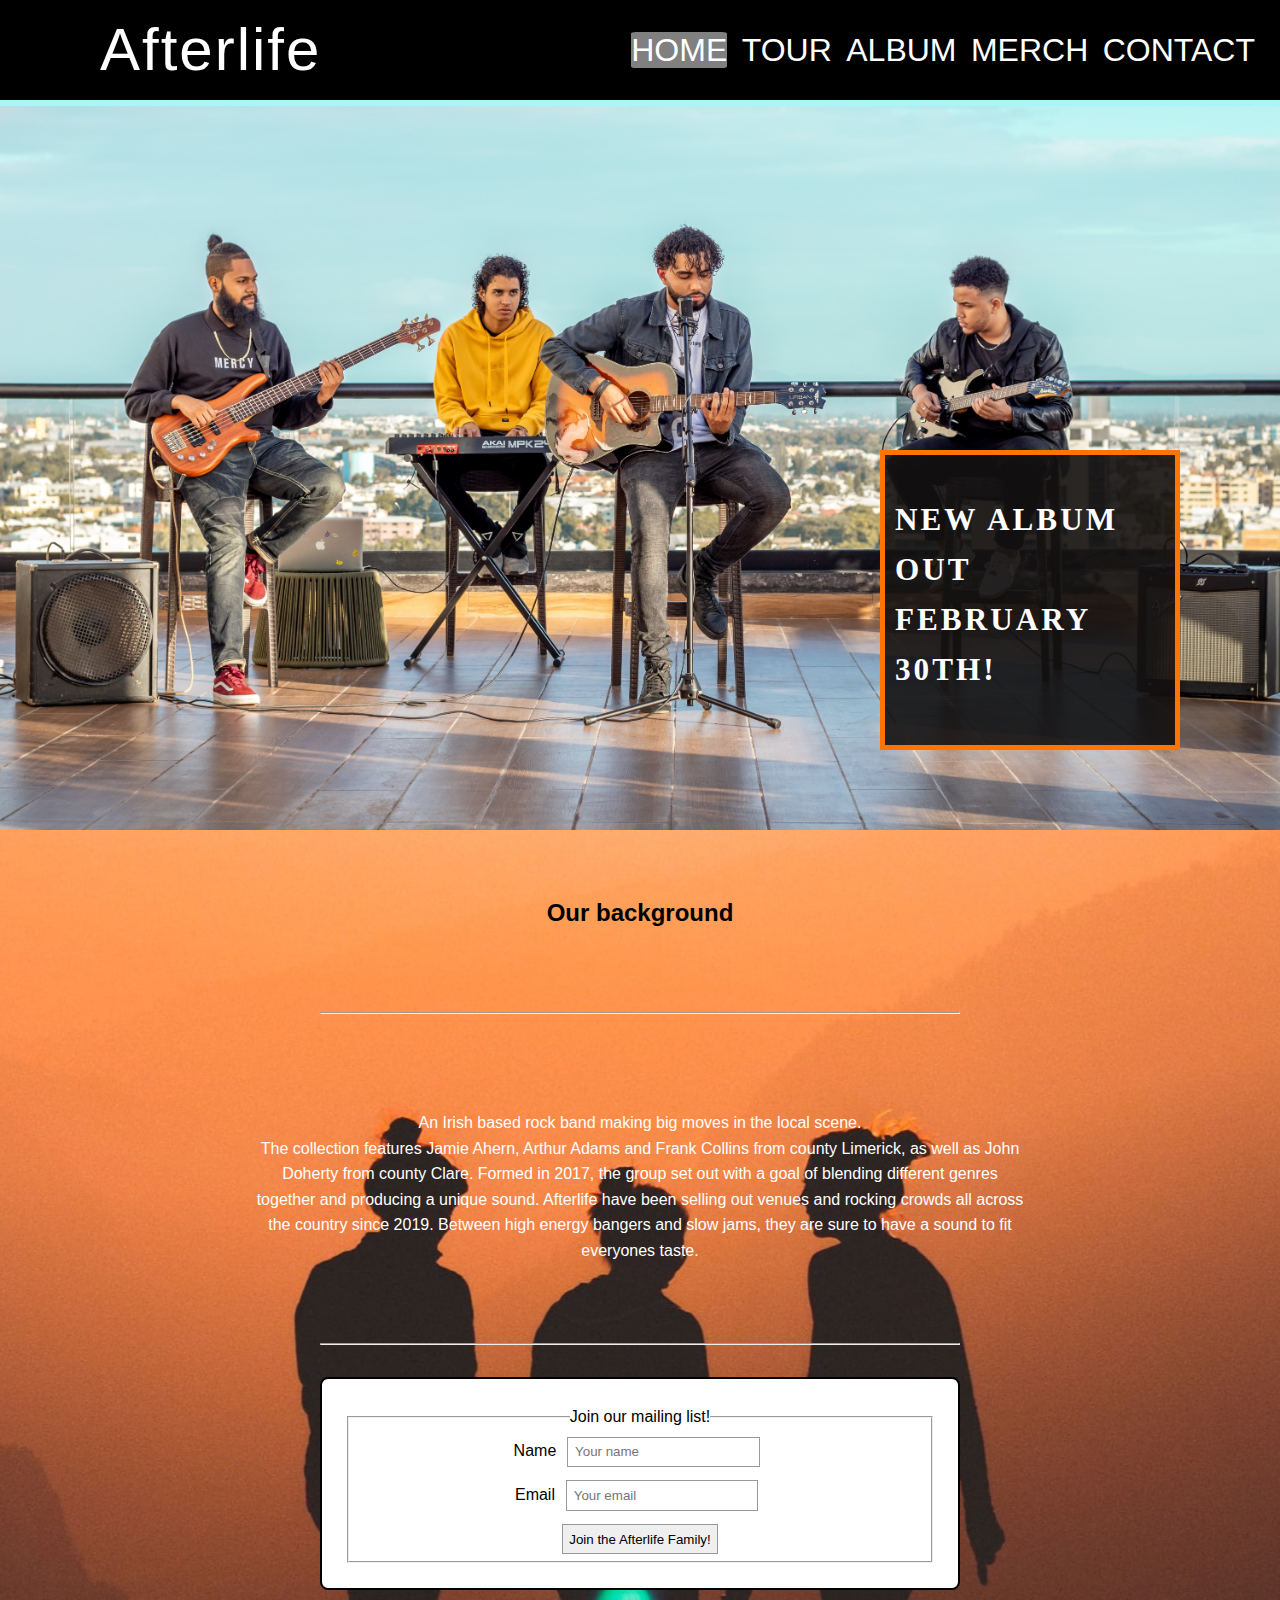
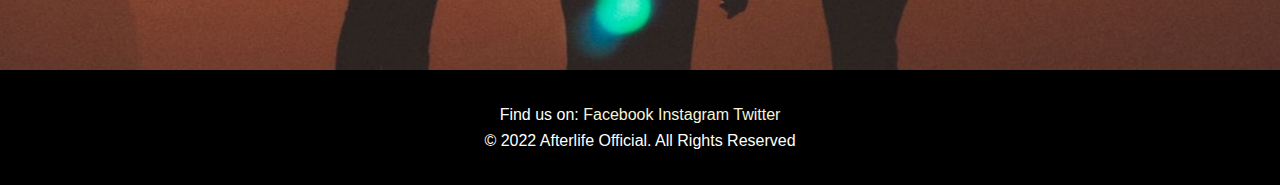
<file: index.html>
<!DOCTYPE html>
<html lang="en">

<head>
    <meta charset="UTF-8">
    <meta http-equiv="X-UA-Compatible" content="IE=edge">
    <meta name="viewport" content="width=device-width, initial-scale=1.0">
    <meta name="description" content="Afterlife Irish band website">
    <meta name="keywords" content="music, irish, live music, concerts, rock music">

    <link rel="stylesheet" href="assets/css/style.css">
    <title>Afterlife</title>


</head>
<!-- Background color to hide space between the header and main image -->

<body style="background-color: #abf5f5;">
    <header id="home"></header>
    <!-- Navbar -->
    <div>
        <nav class="navbar">
            <label class="logo">Afterlife</label>
            <ul>
                <!-- Links to other pages in navbar -->
                <li> <a class="current" href="#home" aria-label="Go to the top of the page">HOME</a></li>
                <li> <a href="afterlife-tour.html" aria-label="Go to the tour page">TOUR</a></li>
                <li> <a href="afterlife-album.html" aria-label="Go to the album page">ALBUM</a></li>
                <li> <a href="afterlife-merch.html" aria-label="Go to the merchandise page">MERCH</a></li>
                <li> <a href="afterlife-contact.html" aria-label="Go to the contact page">CONTACT</a></li>
            </ul>
            <!-- Dropdown menu button -->
            <div class="dropdown">
                <button class="dropbtn">
                    Menu
                </button>
                <div class="dropdown-content">
                    <!-- Links in dropdown menu -->
                    <a href="afterlife-tour.html" aria-label="Go to the tour page">TOUR</a>
                    <a href="afterlife-album.html" aria-label="Go to the album page">ALBUM</a>
                    <a href="afterlife-merch.html" aria-label="Go to the merchandise page">MERCH</a>
                    <a href="afterlife-contact.html" aria-label="Go to the contact page">CONTACT</a>
                </div>
            </div>
        </nav>
    </div>

    <section>
        <!-- Main image of band on home page -->
        <img id="home-image" src="assets/about-img.jpg" alt="Music Studio background">
        <div id="cover-text-parent">
            <div id="cover-text">
                <!-- Cover text of new album, disappears below 1050px -->
                <a href="afterlife-album.html">
                    <h2>New Album Out February 30th!</h2>
                </a>
            </div>
        </div>



        <!-- About section -->
        <div class="about">
            <h2>Our background</h2>
            <hr>
            <div class="about-text">
                <p>
                    An Irish based rock band making big moves in the local scene.
                    <br> The collection features Jamie
                    Ahern,
                    Arthur Adams and Frank Collins from county Limerick, as well as John Doherty from county Clare.
                    Formed in 2017, the group set out with a goal of blending different genres together and producing a
                    unique sound.
                    Afterlife have been selling out venues and rocking crowds all across the country since 2019.
                    Between
                    high energy bangers and slow jams, they are sure to have a sound to fit everyones taste.
                </p>
            </div>
            <!-- Mailing list -->
            <hr>
            <div class="mail-form">
                <form method="POST">

                    <fieldset>
                        <legend>Join our mailing list!</legend>

                        <div>
                            <label for="name-field" class="block-label">Name</label>
                            <input id="name-field" type="text" name="full_name" placeholder="Your name" required="">
                        </div>
                        <div>
                            <label for="email-field" class="block-label">Email</label>
                            <input id="email-field" type="email" name="email" placeholder="Your email" required="">
                        </div>

                        <input type="submit" class="block-label" value="Join the Afterlife Family!">
                    </fieldset>
                </form>
            </div>
        </div>

    </section>
    <!-- Footer with social media links -->
    <footer>
        <span>Find us on:</span>

        <a href="https://www.facebook.com" target="_blank" rel="noopener"
            aria-label="Find us on Facebook (link opens in a new tab)">Facebook</a>
        <a href="https://www.instagram.com" target="_blank" rel="noopener"
            aria-label="Find us on Instagram (link opens in a new tab)">Instagram</a>
        <a href="https://www.twitter.com" target="_blank" rel="noopener"
            aria-label="Find us on Twitter (link opens in a new tab)">Twitter</a>
        <p>© 2022 Afterlife Official. All Rights Reserved</p>
    </footer>

</body>

</html>
</file>
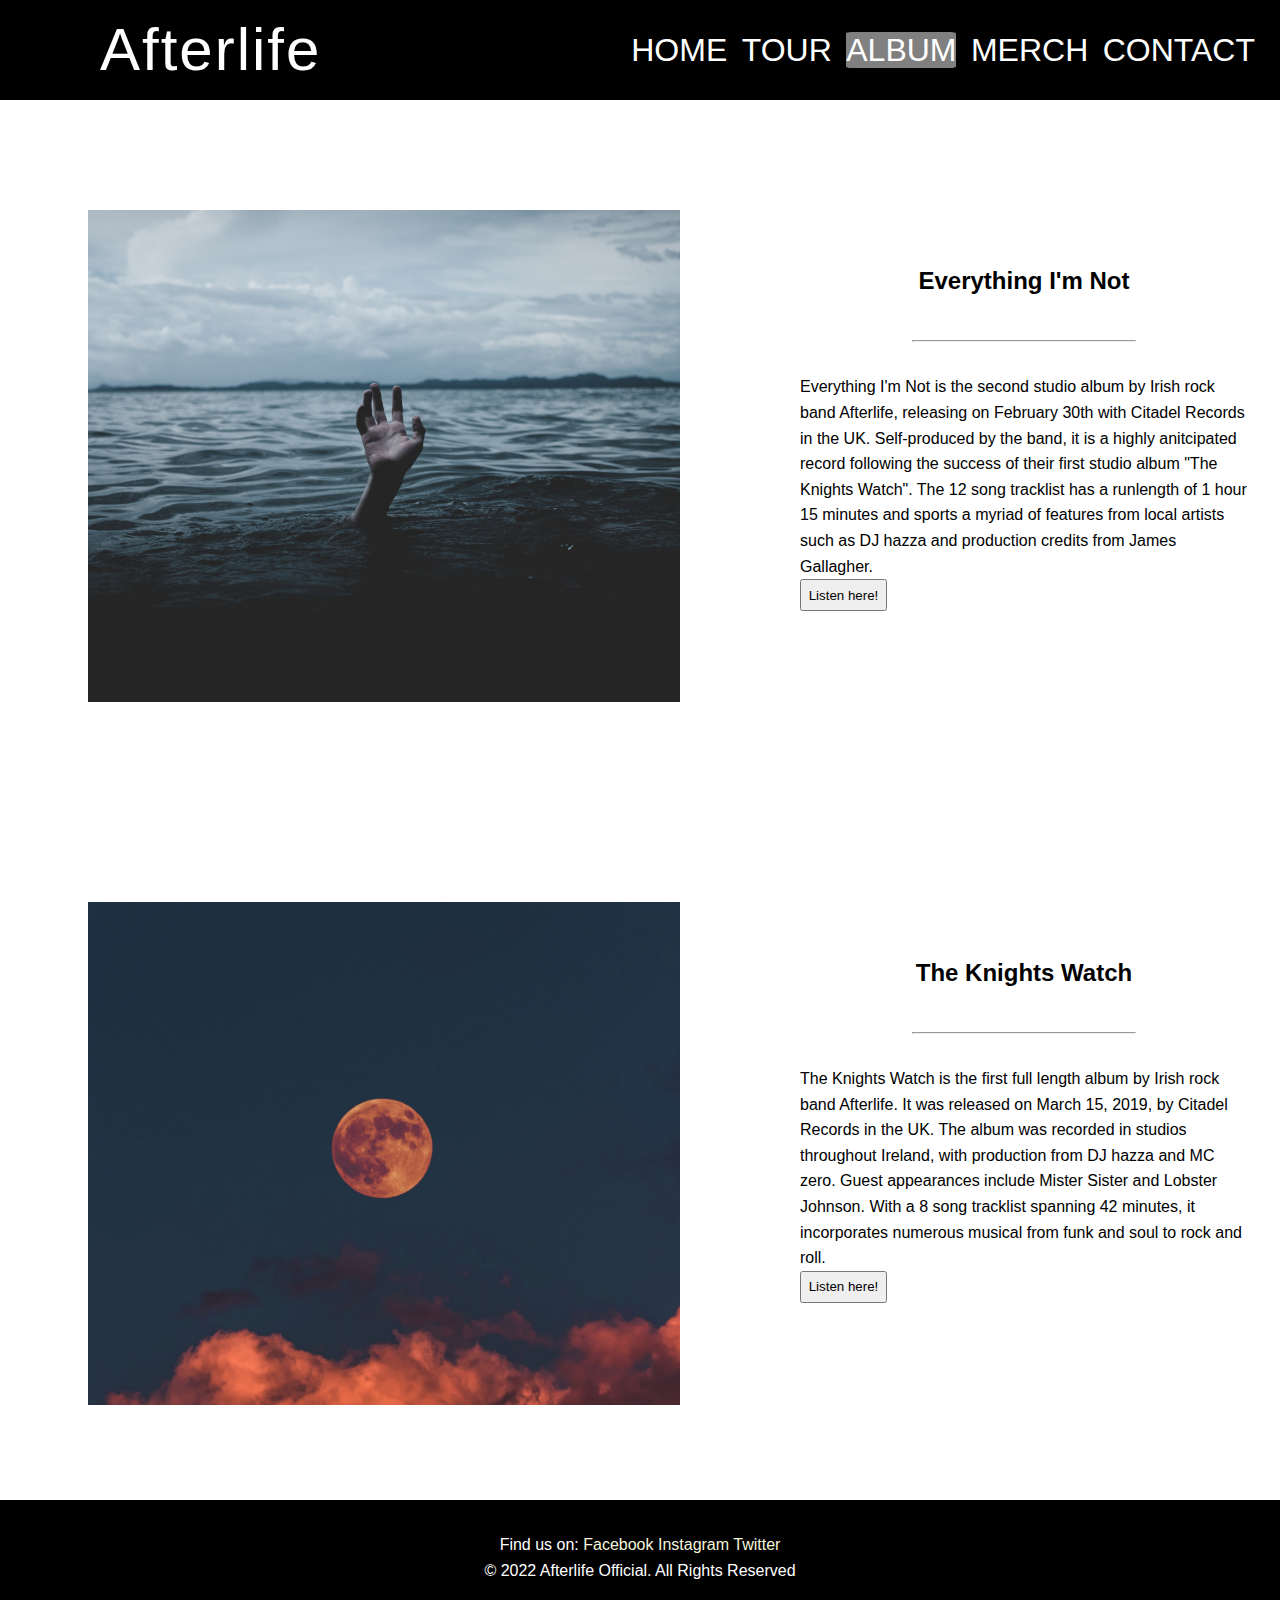
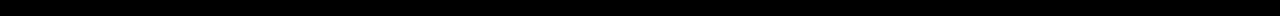
<file: afterlife-album.html>
<!DOCTYPE html>
<html lang="en">

<head>
    <meta charset="UTF-8">
    <meta http-equiv="X-UA-Compatible" content="IE=edge">
    <meta name="viewport" content="width=device-width, initial-scale=1.0">
    <meta name="description" content="Afterlife Irish band website">
    <meta name="keywords" content="music, irish, live music, concerts, rock music">

    <link rel="stylesheet" href="assets/css/style.css">
    <title>Afterlife</title>
</head>

<body>
    <header id="album"></header>

    <div>
        <!-- Navbar -->
        <nav class="navbar">
            <label class="logo">Afterlife</label>
            <ul>
                <!-- Links to other pages in navbar -->
                <li> <a href="index.html" aria-label="Go to the home page">HOME</a></li>
                <li> <a href="afterlife-tour.html" aria-label="Go to the tour page">TOUR</a></li>
                <li> <a class="current" href="#album" aria-label="Go to the top of the page">ALBUM</a></li>
                <li> <a href="afterlife-merch.html" aria-label="Go to the merchandise page">MERCH</a></li>
                <li><a href="afterlife-contact.html" aria-label="Go to the contact page">CONTACT</a></li>
            </ul>
            <div class="dropdown">
                <!-- Dropdown menu -->
                <button class="dropbtn">
                    Menu
                    <i class="fa fa-caret-down"></i>
                </button>
                <div class="dropdown-content">
                    <!-- Links in dropdown menu -->
                    <a href="index.html" aria-label="Go to the home page">HOME</a>
                    <a href="afterlife-tour.html" aria-label="Go to the tour page">TOUR</a>
                    <a href="afterlife-merch.html" aria-label="Go to the merchandise page">MERCH</a>
                    <a href="afterlife-contact.html" aria-label="Go to the contact page">CONTACT</a>
                </div>
            </div>
        </nav>
    </div>
    <!-- Album 1 -->
    <section>
        <div>
            <!-- Album 1 image -->
            <div class="album-frame">
                <img src="assets/album-art.jpg" class="album-img"
                    alt="Art for new album-A hand reaching out of the ocean">
            </div>
            <!-- Album 1 info -->
            <div class="album-info">
                <h2>Everything I'm Not</h2>
                <hr>
                <p>Everything I'm Not is the second studio album by Irish rock band Afterlife, releasing on
                    February 30th with Citadel Records in the UK. Self-produced by the
                    band, it is a highly anitcipated record following the success of their first studio album "The
                    Knights
                    Watch". The 12 song tracklist has a runlength of
                    1 hour 15 minutes and sports a myriad of features from local artists such as DJ hazza and production
                    credits from James Gallagher.
                </p>
                <!-- Link to spotify -->
                <button class="spotify" onclick="window.location.href='https://www.spotify.com';">Listen here!</button>
            </div>
        </div>
        <!-- Album 2 -->
        <div>
            <div class="album-frame">
                <!-- Album 2 image -->
                <img src="assets/first-album.jpg" class="album-img" alt="Art for first album-The moon above the clouds">
            </div>

            <!-- Album 2 info -->
            <div class="album-info">

                <h2>The Knights Watch</h2>
                <hr>
                <p>The Knights Watch is the first full length album by Irish rock band Afterlife. It was released on
                    March 15, 2019, by Citadel Records in the UK. The album
                    was recorded in studios throughout Ireland, with production from DJ hazza and MC zero. Guest
                    appearances include Mister Sister and Lobster Johnson.
                    With a 8 song tracklist spanning 42 minutes, it incorporates numerous musical from funk and soul to
                    rock and roll.
                </p>
                <!-- Link to spotify -->
                <button class="spotify" onclick="window.location.href='https://www.spotify.com';">Listen here!</button>
            </div>
        </div>

    </section>

    <!-- Footer with social media links -->
    <footer>
        <span>Find us on:</span>

        <a href="https://www.facebook.com" target="_blank" rel="noopener"
            aria-label="Find us on Facebook (link opens in a new tab)">Facebook</a>
        <a href="https://www.instagram.com" target="_blank" rel="noopener"
            aria-label="Find us on Instagram (link opens in a new tab)">Instagram</a>
        <a href="https://www.twitter.com" target="_blank" rel="noopener"
            aria-label="Find us on Twitter (link opens in a new tab)">Twitter</a>
        <p>© 2022 Afterlife Official. All Rights Reserved</p>
    </footer>

</body>

</html>
</file>
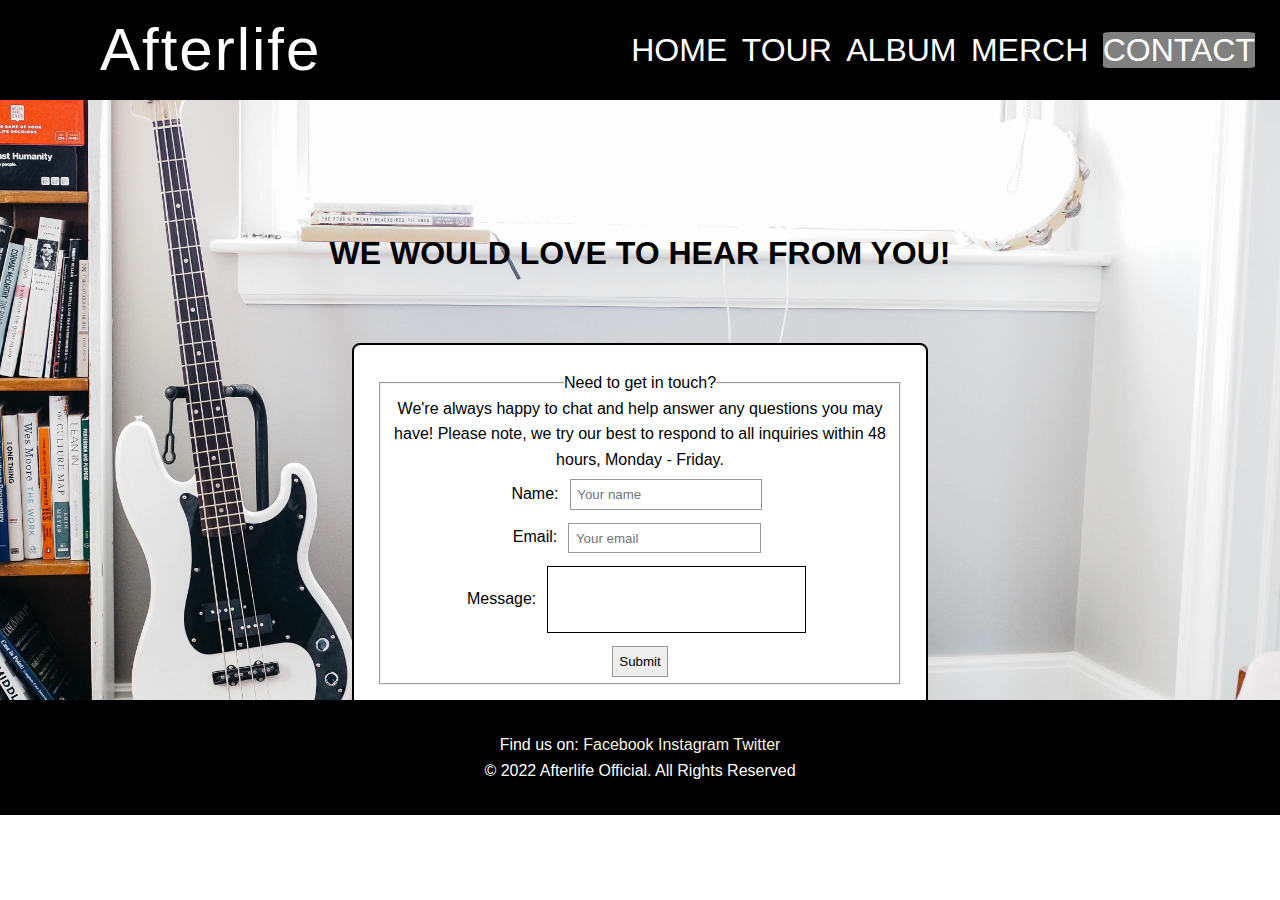
<file: afterlife-contact.html>
<!DOCTYPE html>
<html lang="en">

<head>
    <meta charset="UTF-8">
    <meta http-equiv="X-UA-Compatible" content="IE=edge">
    <meta name="viewport" content="width=device-width, initial-scale=1.0">
    <meta name="description" content="Afterlife Irish band website">
    <meta name="keywords" content="music, irish, live music, concerts, rock music">

    <link rel="stylesheet" href="assets/css/style.css">
    <title>Afterlife</title>


</head>

<body>
    <header id="contact"></header>
    <div>
        <!-- Navbar -->
        <nav class="navbar">
            <label class="logo">Afterlife</label>
            <ul>
                <!-- Links to other pages in navbar -->
                <li> <a href="index.html" aria-label="Go to the home page">HOME</a></li>
                <li> <a href="afterlife-tour.html" aria-label="Go to the tour page">TOUR</a></li>
                <li> <a href="afterlife-album.html" aria-label="Go to the album page">ALBUM</a></li>
                <li> <a href="afterlife-merch.html" aria-label="Go to the merchandise page">MERCH</a></li>
                <li> <a class="current" href="#contact" aria-label="Go to the top of the page">CONTACT</a></li>
            </ul>
            <!-- Dropdown menu -->
            <div class="dropdown">
                <button class="dropbtn">
                    Menu
                </button>
                <div class="dropdown-content">
                    <!-- Links in dropdown menu -->
                    <a href="index.html" aria-label="Go to the home page">HOME</a>
                    <a href="afterlife-tour.html" aria-label="Go to the tour page">TOUR</a>
                    <a href="afterlife-album.html" aria-label="Go to the album page">ALBUM</a>
                    <a href="afterlife-merch.html" aria-label="Go to the merchandise page">MERCH</a>
                </div>
            </div>
        </nav>
    </div>
    <section class="contact-form">
        <h1>WE WOULD LOVE TO HEAR FROM YOU!</h1>


        <!-- Contact form  -->
        <form method="POST" action="afterlife-submit.html">
            <fieldset>
                <legend>Need to get in touch?</legend>
                <p>We're always happy to chat and help answer any questions you may have! Please note, we try our best
                    to respond to all inquiries within 48 hours, Monday - Friday.</p>
                <div class="contact-input">
                    <label for="name-field" class="block-label">Name:</label>
                    <input id="name-field" type="text" name="full_name" placeholder="Your name" required="required">
                </div>
                <div class="contact-input">
                    <label for="email-field" class="block-label">Email:</label>
                    <input id="email-field" type="email" name="email" placeholder="Your email" required="required">
                </div>
                <div class="contact-input">
                    <label for="textarea">Message:</label>
                    <input id="textarea" type="text" name="textarea" class="textarea" required="required">
                </div>
                <input type="submit" class="block-label" value="Submit">
            </fieldset>
        </form>



    </section>


    <!-- Footer with social media links -->
    <footer>
        <span>Find us on:</span>

        <a href="https://www.facebook.com" target="_blank" rel="noopener"
            aria-label="Find us on Facebook (link opens in a new tab)">Facebook</a>
        <a href="https://www.instagram.com" target="_blank" rel="noopener"
            aria-label="Find us on Instagram (link opens in a new tab)">Instagram</a>
        <a href="https://www.twitter.com" target="_blank" rel="noopener"
            aria-label="Find us on Twitter (link opens in a new tab)">Twitter</a>
        <p>© 2022 Afterlife Official. All Rights Reserved</p>
    </footer>

</body>

</html>
</file>
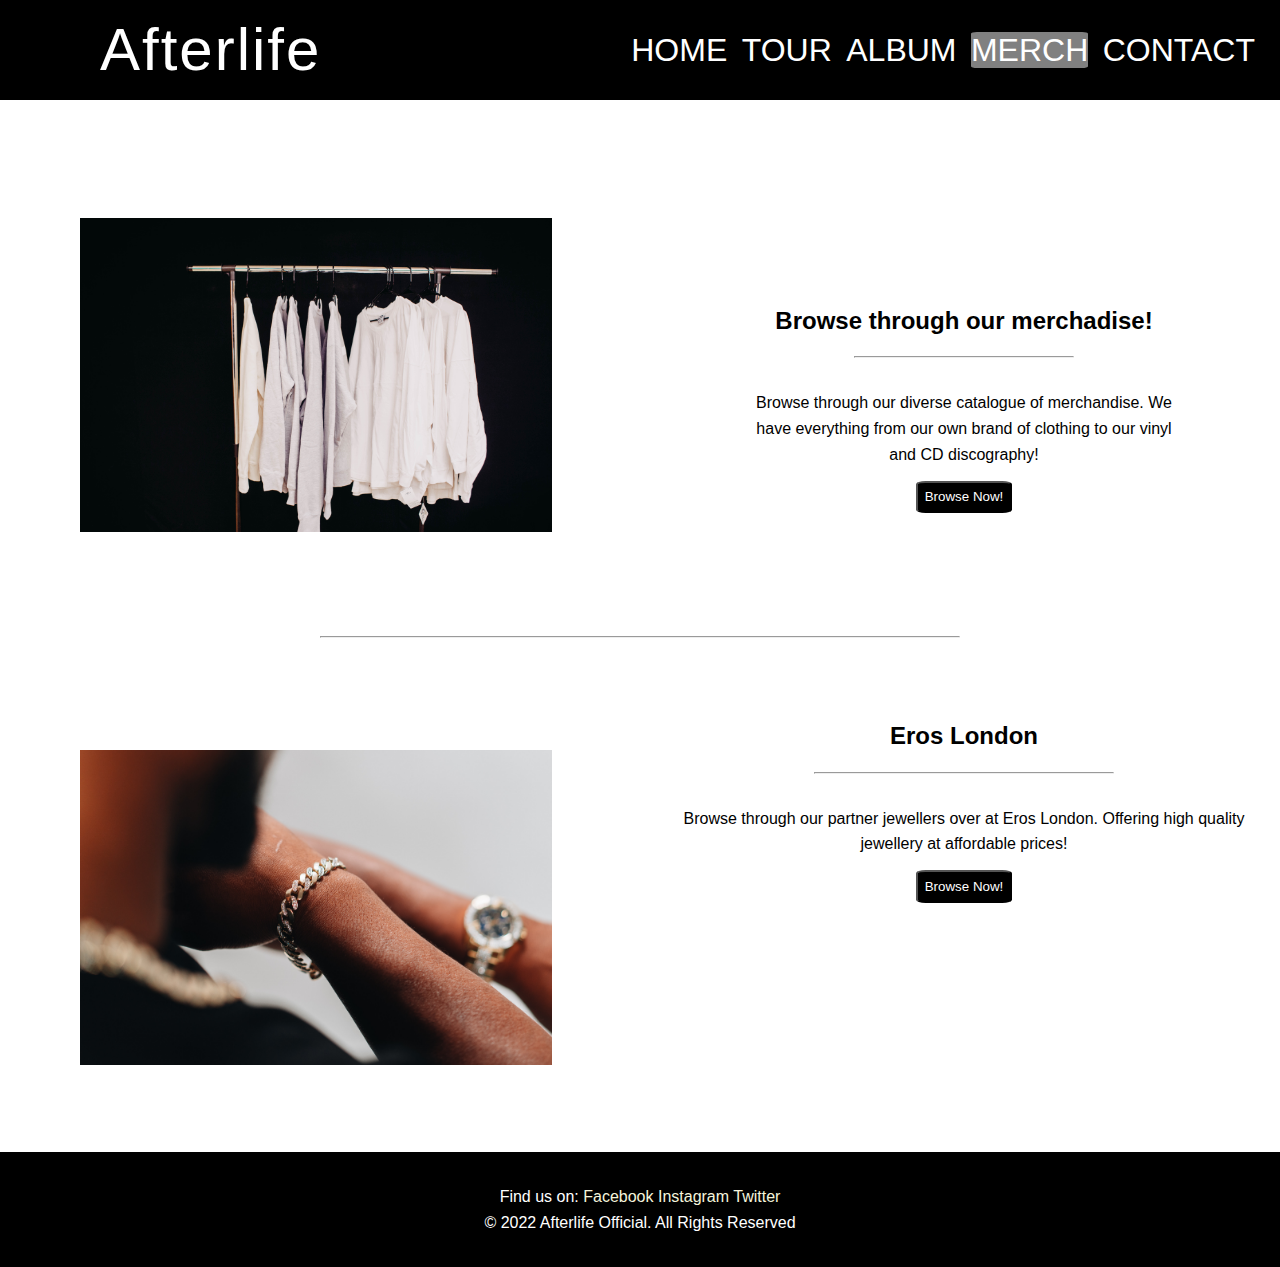
<file: afterlife-merch.html>
<!DOCTYPE html>
<html lang="en">

<head>
    <meta charset="UTF-8">
    <meta http-equiv="X-UA-Compatible" content="IE=edge">
    <meta name="viewport" content="width=device-width, initial-scale=1.0">
    <meta name="description" content="Afterlife Irish band website">
    <meta name="keywords" content="music, irish, live music, concerts, rock music">

    <link rel="stylesheet" href="assets/css/style.css">
    <title>Afterlife</title>


</head>

<body>
    <header id="merch"></header>
    <div>
        <!-- Navbar -->
        <nav class="navbar">
            <label class="logo">Afterlife</label>
            <ul>
                <!-- Links to other pages in navbar -->
                <li> <a href="index.html" aria-label="Go to the home page">HOME</a></li>
                <li> <a href="afterlife-tour.html" aria-label="Go to the tour page">TOUR</a></li>
                <li> <a href="afterlife-album.html" aria-label="Go to the album page">ALBUM</a></li>
                <li> <a class="current" href="#merch" aria-label="Go to the top of the page">MERCH</a></li>
                <li><a href="afterlife-contact.html" aria-label="Go to the contact page">CONTACT</a></li>
            </ul>
            <!-- Dropdown menu -->
            <div class="dropdown">
                <button class="dropbtn">
                    Menu
                    <i class="fa fa-caret-down"></i>
                </button>
                <div class="dropdown-content">
                    <!-- Links in dropdown menu -->
                    <a href="index.html" aria-label="Go to the home page">HOME</a>
                    <a href="afterlife-tour.html" aria-label="Go to the tour page">TOUR</a>
                    <a href="afterlife-album.html" aria-label="Go to the album page">ALBUM</a>
                    <a href="afterlife-contact.html" aria-label="Go to the contact page">CONTACT</a>
                </div>
            </div>
        </nav>
    </div>
    <!-- Clothing -->
    <section>
        <div class="clothes">
            <div class="clothes-img">
                <!-- Clicking clothing image takes user to merchandise website -->
                <a href="https://www.redbubble.com/" target="_blank"> <img id="merch-img" src="assets/merch-img.jpg"
                        alt="Clothing on a clothes rack"></a>
            </div>

            <div class="clothes-info">
                <!-- Clothing information -->
                <h2>Browse through our merchadise!</h2>
                <hr>
                <p>Browse through our diverse catalogue of merchandise. We have everything from our own brand of
                    clothing to
                    our vinyl and CD discography!</p>
                <!-- Button takes user to merchandise website -->
                <button class="browse" onclick="window.location.href='https:www.redbubble.com';"> Browse Now!</button>
            </div>
        </div>
        <hr>
        <!-- Jewellery -->
        <div class="jewellery">

            <div class="jewel-img">
                <!-- Clicking jewellery image takes user to jewellery website -->
                <a href="https://eroslondon.co/" target="_blank"> <img id="eros-london" src="assets/eros-london.jpg"
                        alt="Man wearing jewellery"></a>
            </div>
            <!-- Jewellery information -->
            <div class="jewel-info">
                <h2>Eros London</h2>
                <hr>
                <p>Browse through our partner jewellers over at Eros London. Offering high quality jewellery at
                    affordable prices!</p>
                <!-- Button takes user to jewellery website -->
                <button class="browse" onclick="window.location.href='https:www.eros-london.co';">Browse Now!</button>
            </div>
        </div>

    </section>
    <!-- Footer with social media links -->
    <footer>
        <span>Find us on:</span>

        <a href="https://www.facebook.com" target="_blank" rel="noopener"
            aria-label="Find us on Facebook (link opens in a new tab)">Facebook</a>
        <a href="https://www.instagram.com" target="_blank" rel="noopener"
            aria-label="Find us on Instagram (link opens in a new tab)">Instagram</a>
        <a href="https://www.twitter.com" target="_blank" rel="noopener"
            aria-label="Find us on Twitter (link opens in a new tab)">Twitter</a>
        <p>© 2022 Afterlife Official. All Rights Reserved</p>
    </footer>

</body>

</html>
</file>
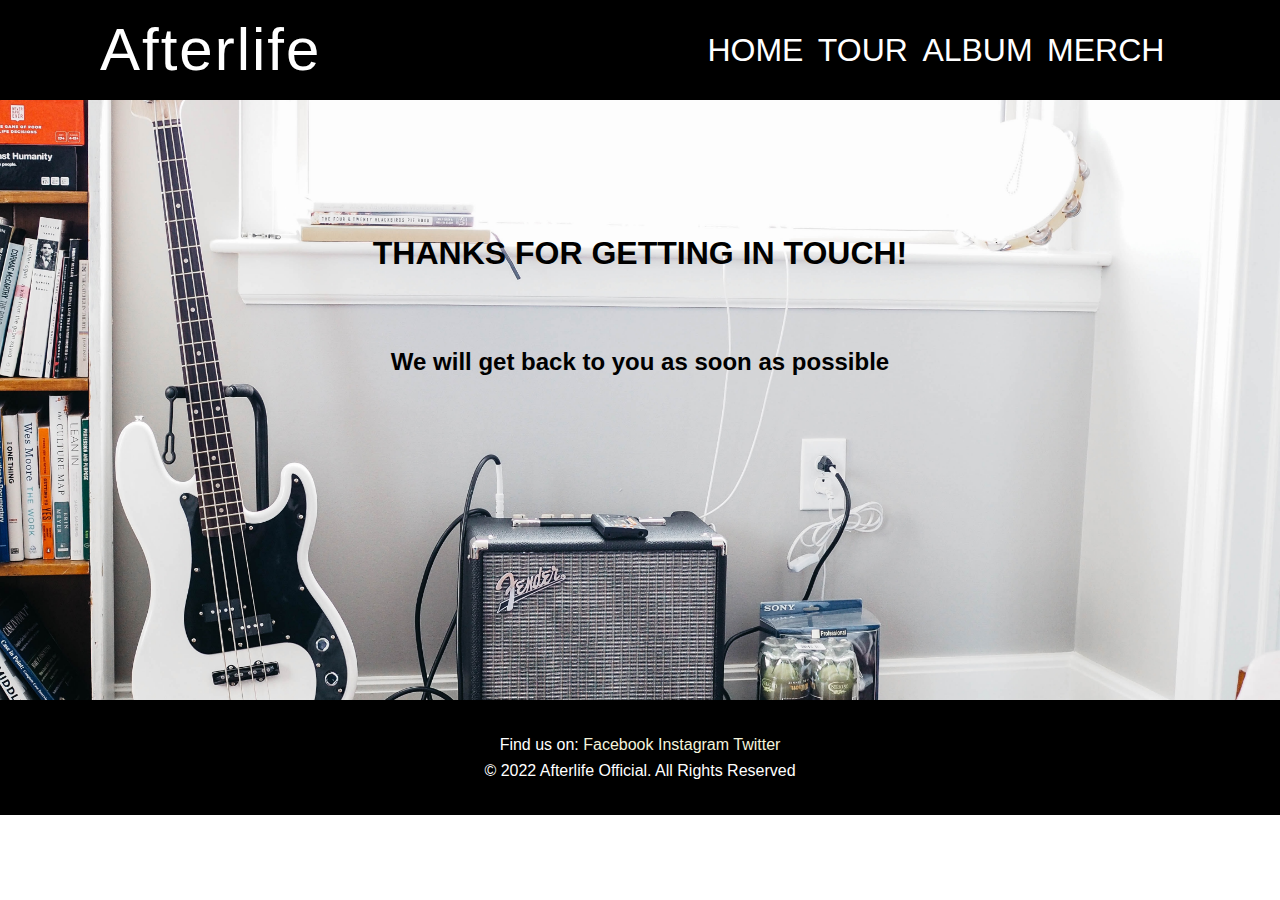
<file: afterlife-submit.html>
<!DOCTYPE html>
<html lang="en">

<head>
    <meta charset="UTF-8">
    <meta http-equiv="X-UA-Compatible" content="IE=edge">
    <meta name="viewport" content="width=device-width, initial-scale=1.0">
    <meta name="description" content="Afterlife Irish band website">
    <meta name="keywords" content="music, irish, live music, concerts, rock music">

    <link rel="stylesheet" href="assets/css/style.css">
    <title>Afterlife</title>


</head>

<body>
    <header id="contact"></header>
    <div>
        <!-- Navbar -->
        <nav class="navbar">
            <label class="logo">Afterlife</label>
            <ul>
                <!-- Links to other pages in navbar -->
                <li> <a href="index.html" aria-label="Go to the home page">HOME</a></li>
                <li> <a href="afterlife-tour.html" aria-label="Go to the tour page">TOUR</a></li>
                <li> <a href="afterlife-album.html" aria-label="Go to the album page">ALBUM</a></li>
                <li> <a href="afterlife-merch.html" aria-label="Go to the merchandise page">MERCH</a></li>
                <li>
                    <a=href="afterlife-contact.html" aria-label="Go to the contact of the page">CONTACT</a>
                </li>
            </ul>
            <!-- Dropdown menu -->
            <div class="dropdown">
                <button class="dropbtn">
                    Menu
                </button>
                <div class="dropdown-content">
                    <!-- Links in dropdown menu -->
                    <a href="index.html" aria-label="Go to the home page">HOME</a>
                    <a href="afterlife-tour.html" aria-label="Go to the tour page">TOUR</a>
                    <a href="afterlife-album.html" aria-label="Go to the album page">ALBUM</a>
                    <a href="afterlife-merch.html" aria-label="Go to the merchandise page">MERCH</a>
                    <a href="afterlife-contact.html" aria-label="Go to the contact page">CONTACT</a>
                </div>
            </div>
        </nav>
    </div>
    <section class="contact-form">
        <!-- Message to tell user that form information was submitted -->
        <div id="submitted">
            <h1>THANKS FOR GETTING IN TOUCH!</h1>

            <h2 class="submit-head">We will get back to you as soon as possible</h2>

        </div>

    </section>


    <!-- Footer with social media links -->
    <footer>
        <span>Find us on:</span>

        <a href="https://www.facebook.com" target="_blank" rel="noopener"
            aria-label="Find us on Facebook (link opens in a new tab)">Facebook</a>
        <a href="https://www.instagram.com" target="_blank" rel="noopener"
            aria-label="Find us on Instagram (link opens in a new tab)">Instagram</a>
        <a href="https://www.twitter.com" target="_blank" rel="noopener"
            aria-label="Find us on Twitter (link opens in a new tab)">Twitter</a>
        <p>© 2022 Afterlife Official. All Rights Reserved</p>
    </footer>

</body>

</html>
</file>
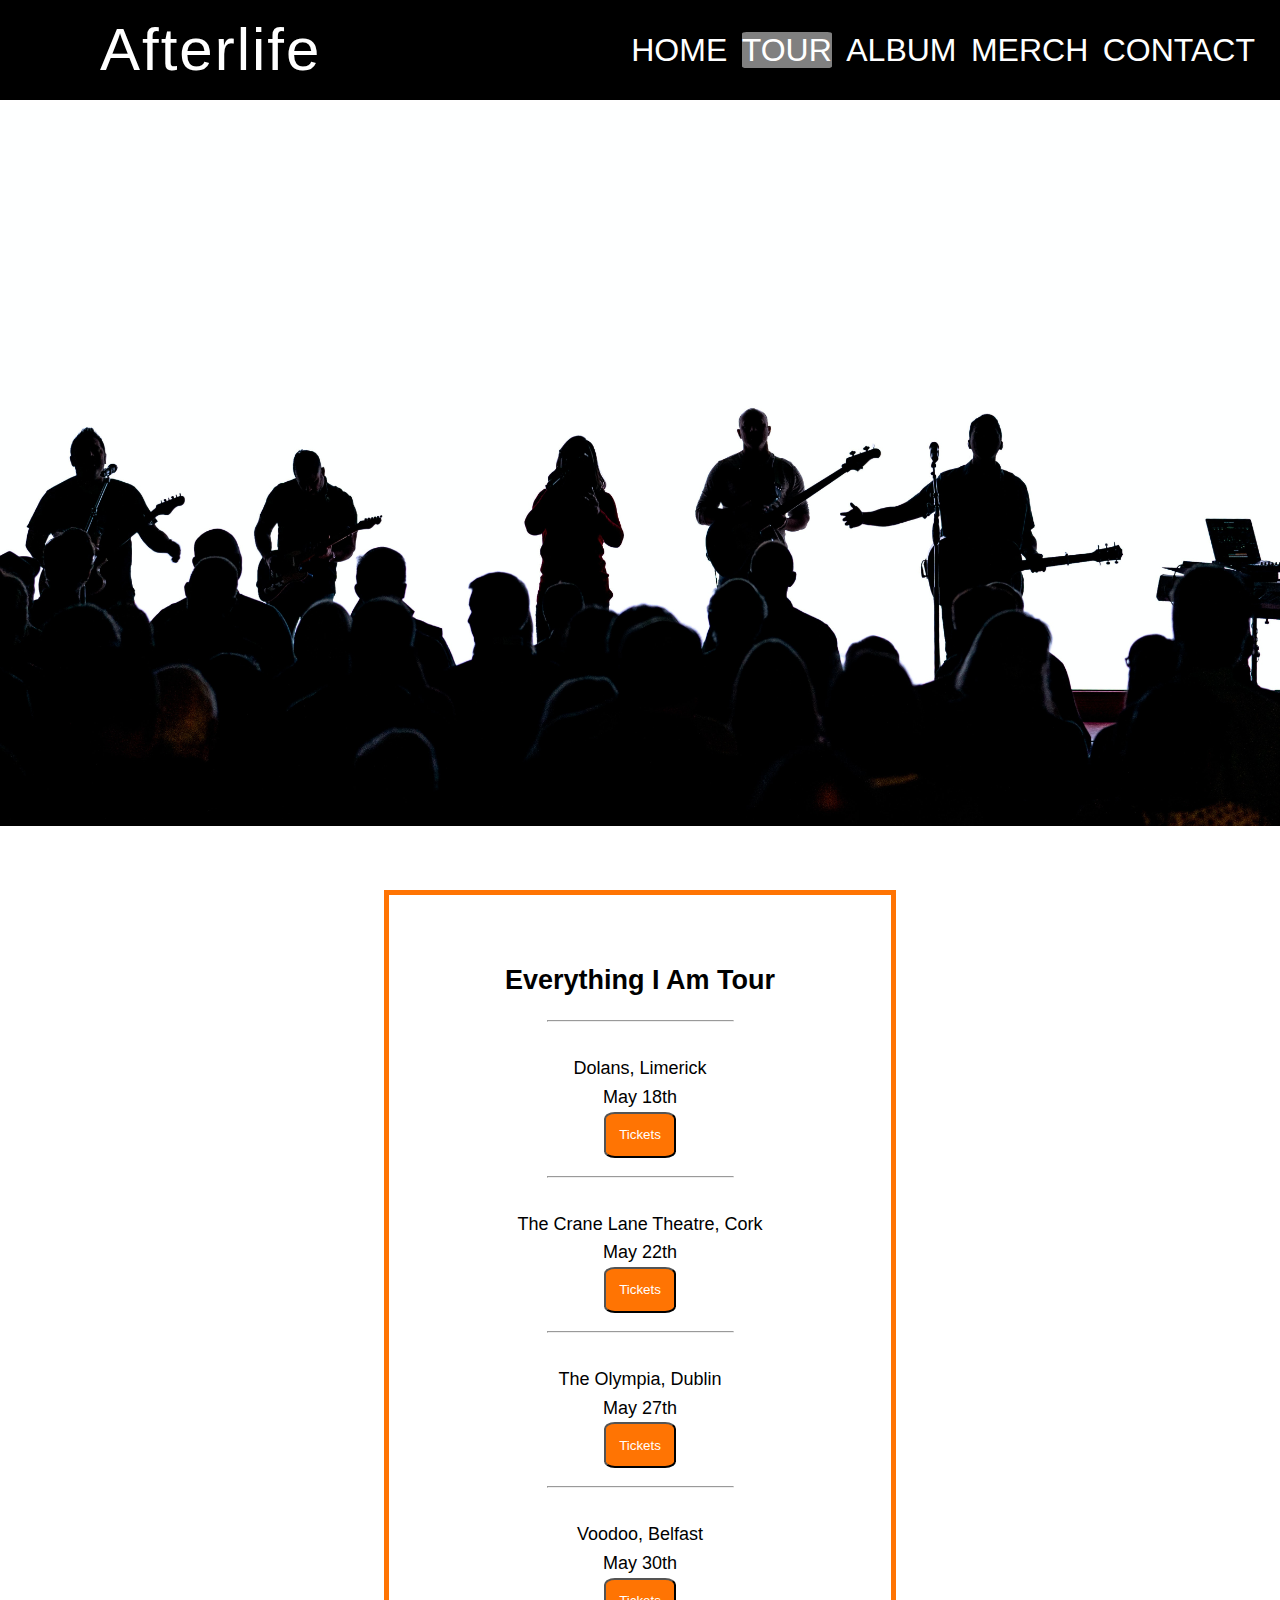
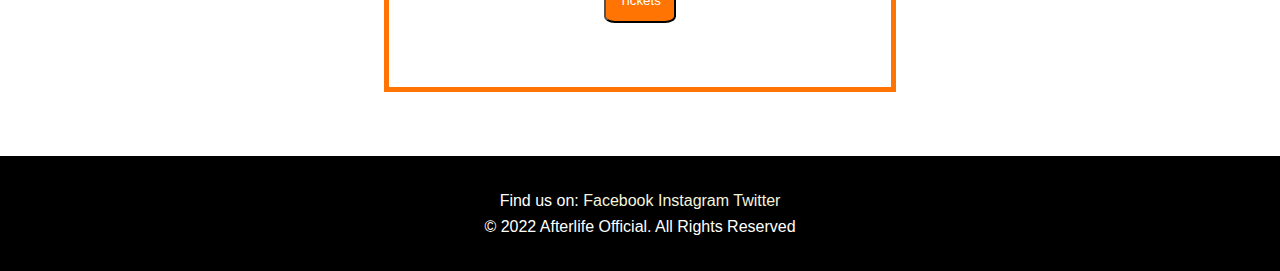
<file: afterlife-tour.html>
<!DOCTYPE html>
<html lang="en">

<head>
    <meta charset="UTF-8">
    <meta http-equiv="X-UA-Compatible" content="IE=edge">
    <meta name="viewport" content="width=device-width, initial-scale=1.0">
    <meta name="description" content="Afterlife Irish band website">
    <meta name="keywords" content="music, irish, live music, concerts, rock music">

    <link rel="stylesheet" href="assets/css/style.css">



    <title>Afterlife Tour</title>
</head>

<body>
    <header id="tour"></header>
    <div>
        <!-- Navbar -->
        <nav class="navbar">
            <label class="logo">Afterlife</label>
            <ul>
                <!-- Links to other pages in navbar -->
                <li> <a href="index.html" aria-label="Go to the home page">HOME</a></li>
                <li> <a class="current" href="#tour" aria-label="Go to the top of the page">TOUR</a></li>
                <li> <a href="afterlife-album.html" aria-label="Go to the album page">ALBUM</a></li>
                <li> <a href="afterlife-merch.html" aria-label="Go to the merchandise page">MERCH</a></li>
                <li> <a href="afterlife-contact.html" aria-label="Go to the contact page">CONTACT</a></li>
            </ul>
            <!-- Dropdwon menu -->
            <div class="dropdown">
                <button class="dropbtn">
                    Menu

                </button>
                <div class="dropdown-content">
                    <!-- Links in dropdown menu -->
                    <a href="index.html" aria-label="Go to the home page">HOME</a>
                    <a href="afterlife-album.html" aria-label="Go to the album page">ALBUM</a>
                    <a href="afterlife-merch.html" aria-label="Go to the merchandise page">MERCH</a>
                    <a href="afterlife-contact.html" aria-label="Go to the contact page">CONTACT</a>
                </div>
            </div>
        </nav>
    </div>
    <!-- Tour Information -->
    <section>
        <img class="band-img" src="assets/band-image.jpg" alt="Band playing live">
        <div class="tour-info">
            <h2>
                Everything I Am Tour
            </h2>
            <hr>
            <div class="tour-dates">
                <div>Dolans, Limerick</div>
                <div>May 18th</div>
                <!-- Button takes user to ticketmaster website -->
                <button class="tickets" onclick="window.location.href='https://www.ticketmaster.ie';">Tickets</button>
            </div>
            <hr>
            <div class="tour-dates">
                <div>The Crane Lane Theatre, Cork</div>
                <div>May 22th</div>
                <button class="tickets" onclick="window.location.href='https://www.ticketmaster.ie';">Tickets</button>
            </div>
            <hr>
            <div class="tour-dates">
                <div>The Olympia, Dublin</div>
                <div>May 27th</div>
                <button class="tickets" onclick="window.location.href='https://www.ticketmaster.ie';">Tickets</button>
            </div>
            <hr>
            <div class="tour-dates">
                <div>Voodoo, Belfast</div>
                <div>May 30th</div>
                <button class="tickets" onclick="window.location.href='https://www.ticketmaster.ie';">Tickets</button>
            </div>
        </div>

    </section>

    <!-- Footer with social media links -->
    <footer>
        <span>Find us on:</span>

        <a href="https://www.facebook.com" target="_blank" rel="noopener"
            aria-label="Find us on Facebook (link opens in a new tab)">Facebook</a>
        <a href="https://www.instagram.com" target="_blank" rel="noopener"
            aria-label="Find us on Instagram (link opens in a new tab)">Instagram</a>
        <a href="https://www.twitter.com" target="_blank" rel="noopener"
            aria-label="Find us on Twitter (link opens in a new tab)">Twitter</a>
        <p>© 2022 Afterlife Official. All Rights Reserved</p>
    </footer>

</body>

</html>
</file>
<file: assets/css/style.css>
body {
    font-family: 'Nanum Gothic', sans-serif;
    background-color: #ffffff;
    line-height: 1.6;
}

* {
    padding: 0;
    margin: 0;
    text-decoration: none;
    list-style: none;
    box-sizing: border-box;
}

.navbar {

    background-color: rgba(0, 0, 0);
    height: 100px;
    top: 0;
    width: 100%;
    position: sticky;
    z-index: 1;
}

.current {
    background-color: grey;
}


label.logo {
    color: white;
    font-size: 60px;
    font-weight: 200;
    letter-spacing: 2px;
    line-height: 100px;
    padding-left: 100px;
}

nav ul {
    float: right;
    margin-right: 20px;
}

nav ul li {
    display: inline-block;
    line-height: 100px;
    margin: 0 5px;
}

nav ul li a {
    color: white;
    font-size: 2rem;
    font-weight: 100;
    border-radius: 5%;
}


/* navbar dropdown display */

@media (max-width:1000px) {
    nav ul {
        display: none;
    }
}

@media (min-width:1001px) {
    .dropdown {
        display: none;
    }
}



/* Dropdown container - needed to position the dropdown content */
.dropdown {
    float: right;
    overflow: hidden;
    height: 100px;
    margin-right: 1em;
}

.dropdown .dropbtn {
    font-size: 17px;
    border: 1px white solid;
    color: white;
    padding: 14px 16px;
    background-color: inherit;
    font-family: inherit;
}

.dropbtn {
    margin-top: 30%;
}

.dropdown-content {
    display: none;
    position: absolute;
    background-color: #f9f9f9;
    max-width: 90px;
    z-index: 1;
}

.dropdown-content a {
    float: none;
    color: black;
    padding: 12px 16px;
    display: block;
    text-align: left;
}

.dropdown-content a:hover {
    background-color: #ddd;
    color: black;
}


.dropdown:hover .dropdown-content {
    display: block;
}

/* Images styling */

#home-image {
    max-width: 100%;
    height: auto;
    padding: 0;
    display: block;
}

#sunset-img {
    max-width: 100%;
    height: auto;
    padding: 0;
    display: block;

}

.band-img {
    max-width: 100%;
    height: auto;
    padding: 0;
    display: block;
}

.album-img {
    max-width: 100%;
    height: auto;
    padding: 4em;
}

#merch-img {
    max-width: 100%;
    height: auto;
    padding: 5em;
}

#eros-london {
    max-width: 100%;
    height: auto;
    padding: 5em;
}


/* Homepage cover text */


#cover-text,
#cover-text h2 {
    color: white;
}

#cover-text {
    font-size: 130%;
    font-family: 'Koulen', cursive;
    text-transform: uppercase;
    letter-spacing: 3px;

    width: 300px;
    height: 300px;

    padding-top: 40px;
    padding-left: 10px;
    background-color: hsla(0, 6%, 7%, .9);
    border: 5px solid #ff7403;

    top: 450px;
    right: 100px;
    position: absolute;
}


.about {
    background: url(../circle-img.jpg) no-repeat center center;
    width: 100%;
    margin: 0 auto;
    padding-bottom: 5rem;
    color: black;
}

.about-text {
    padding: 5% 20% 5% 20%;
    text-align: center;
    color: white;
}

.about>h2 {
    text-align: center;
    padding: 5%;
}

hr {
    width: 50%;
    position: relative;
    left: 25%;
    margin-top: 1em;
    margin-bottom: 2rem;
}

/* Tour page styling */


.tour-info {
    color: black;
    text-align: center;
    font-size: large;
    width: 40%;
    position: relative;
    left: 25%;
    padding: 5%;
    border: #ff7403 5px solid;
    margin: 5%;
}

.tickets {
    padding: 1em;
    background-color: #ff7403;
    border-radius: 15%;
}

button {
    color: white;
}

.browse {
    color: white;
}

/* Album page styling */

.album-frame {
    display: inline-block;
    width: 60%;
    margin-top: 1rem;
    padding: 1.5em;
}

.album-info {
    margin-top: 100px;
    float: right;
    width: 40%;
    vertical-align: top;
    padding: 2em;
    color: black;

}

.album-info>h2 {
    text-align: center;
    padding: 1em;
}

.spotify {
    vertical-align: center;
    color: black;
    padding: .5em;
}

/* Merch page styling */

.clothes-img,
.jewel-info {
    margin-top: 5%;
    text-align: center;
}


.clothes-info {
    float: right;
    margin-top: 100px;
    padding: 6em;
    text-align: center;
}

.clothes,
.jewellery {
    column-count: 2;
    width: 100%;
    vertical-align: bottom;
    color: black;
}

.jewel-img {
    float: right;
}

.jewel-info {
    float: left;
    padding: 1rem;
}

.browse {
    background-color: black;
    border-radius: 10%;
    padding: .5em;
    margin-top: 1em;
}


/* contact page */



form {
    max-width: 50%;
    padding: 25px;
    border-radius: 8px;
    margin: 0 25% auto;
    background-color: white;
    text-align: center;
    color: black;
    border: 2px solid black;
}

.contact-form {

    background: url(../contact-img.jpg) no-repeat center center;
    width: 100%;
    background-size: 100%;
    color: black;
    padding: 4em;
    height: 600px;
    text-align: center;
}

h1 {
    text-align: center;
    padding: 2em;
}

.textarea {
    min-height: 5em;
    min-width: 50%;
    padding: .5em;
    border: solid 1px black;
}

input {
    padding: .5em;
    border: solid 1px #999;
    margin: .5em;
}

/* Submitted page */

#submitted {
    height: 600px;
    margin: 0;
    padding: 0;
}


footer {
    clear: both;
    z-index: 1;
    background-color: black;
    width: 100%;
    text-align: center;
    color: white;
    padding: 2em;
}

footer>a {
    color: beige;
    border-radius: 5%;
}

footer>a:hover,
a:hover {
    background: grey;
    transition: 1s;
    padding: .25em;
}

/* media queries */
@media screen and (max-width: 1100px) {

    /* Album page */
    .album-frame,
    .album-info {
        display: block;
    }

    .album-frame {
        width: 100%;
        height: 100%;
        padding: 0;
        margin: 0;
    }

    .album-img {
        padding: 0;
        max-width: 100%;
        height: auto;
    }

    .album-info {
        margin: 0;
        text-align: center;
        float: none;
        width: 100%;
    }

    .album-info>h2 {
        padding: 0;
    }
}

@media screen and (max-width: 1050px) {
    #cover-text-parent {
        display: none;
    }
}

@media screen and (max-width:900px) {

    /* Tour page */
    .tour-info {
        width: 90%;
        left: 0;
    }

    /* contact */
    .contact-form {
        background-image: none;
        background-color: #ff7403;
    }

    #submitted {
        height: 500px;
    }
}

@media screen and (max-width:770px) {


    /* Merch page */

    .clothes,
    .jewellery {
        column-count: 1;
    }

    .clothes-info,
    .jewel-info {
        margin: 1.5em;
        padding: 0;

    }

    #merch-img,
    #eros-london {
        max-width: 100%;
        padding: 1em;
    }

    /* contact page */
    form {

        margin: 10%;
        max-width: 80%;
    }
}

@media screen and (max-width:550px) {
    body {
        line-height: 1.3;
    }

    label.logo {
        font-size: 28px;
    }

    /* Home page */
    form {
        max-width: 100%;
        margin: 0;
    }

    /* Tour page */
    .tour-info {
        width: 100%;
        margin: 0;
        left: 0;
    }


    /* Contact page */

    .contact-form {
        padding: 6.5em 0;
    }

}

/* Make logo small below 350px */
@media screen and (max-width:350px) {
    label.logo {
        padding-left: 1em;
        font-size: 20px;
    }

}
</file>
